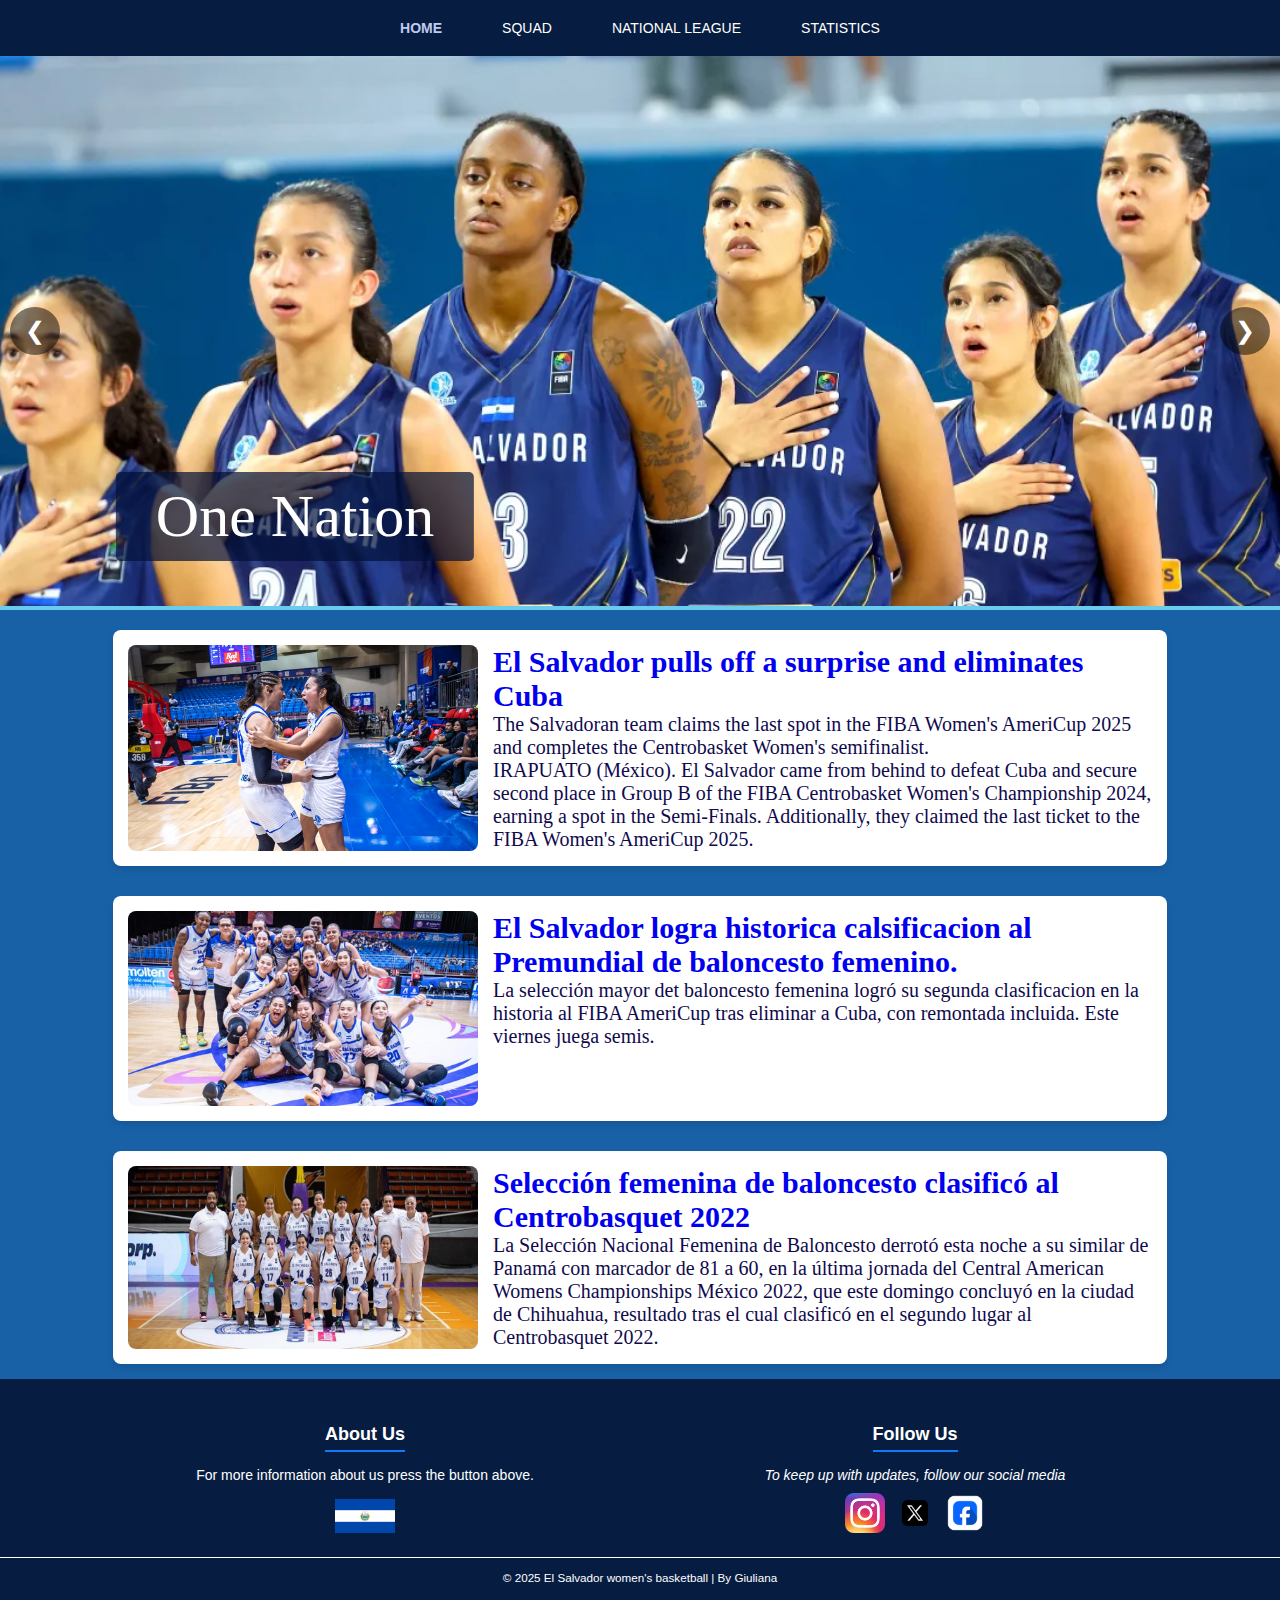
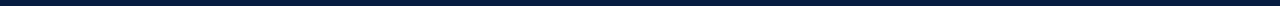
<file: index.html>
<!DOCTYPE html>
<!-- 
**************************
Namn: Giuliana Rivera
skola: Ehrensvärska Gymnasiet 
Klass: TE2A
e-mail: giulianabelen.riverarecinos.e@skola.karlskrona.se
Version: 1.0
Dokument namn: index.html
Senaste updateringen: 2025-04-12
**************************
-->
<html lang="en">
<head>
    <meta charset="UTF-8">
    <meta name="viewport" content="width=device-width, initial-scale=1.0">
    <link rel="icon" type="image/jpg" href="biler/fesabal_1.jpg">
    <title>Home - ESA wbb</title>
    <link rel="stylesheet" href="style.css">
</head>
<body>



 <nav class="navbar">
    <a href="index.html" class="active">Home</a>
    <a href="roster.html">Squad</a>
    <a href="https://fesabal.info/index.html?%7Ew=fl%7EeJyrVipWslJQMjMztDQzNLPQTTUzStY1NExN07UwMTLRNUsyTzVONLE0NE1LVNJRUMoBKU4t1nUNBvGqQLziksSSzOKSzORipVoA6zcUaA">National league</a>
    <a href="https://fesabal.info/index.html?%7Ew=stp%7EeJyrVipWslJQMjMztDQzNLPQTTUzStY1NExN07UwMTLRNUsyTzVONLE0NE1LVNJRUMoBKU4t1nUNBvGqQLziksSSzOKSzORipVoA6zcUaA">Statistics</a>
</nav> 




    
<!-- BILD KARUSELL -->
<div class="carousel">
    <div class="carousel-container">
        <img src="biler/team.jpg" class="slide" alt="Team photo 1">
        <img src="biler/team6newnew3.jpg" class="slide" alt="Team photo 2">
        <img src="biler/photo13ny.jpg" class="slide" alt="Celebration 1">
        <img src="biler/team10.jpg" class="slide" alt="Team photo 3">
        <img src="biler/bild14new.jpg" class="slide" alt="Team photo 4">
    </div>
    <!-- Knapparna för att gå fram och tillbaka -->
    <button class="prev" onclick="moveSlide(-1)">❮</button>
    <button class="next" onclick="moveSlide(1)">❯</button>
   
    <!-- Bild text -->
    <div class="caption" id="caption"></div>
</div>

<!-- JavaScript -->
<script>
    let index = 0;
    const captions = [
        "One Nation",
        "Making History",
        "Making us proud",
        "Gaining Experience",
        "Las Guerreras Azules"
    ];

    function moveSlide(step) {
        const slides = document.querySelectorAll(".slide");
        index = (index + step + slides.length) % slides.length;
        document.querySelector(".carousel-container").style.transform = `translateX(-${index * 100}%)`;
        document.getElementById("caption").textContent = captions[index];
    }
    function autoSlide() {
        moveSlide(1); // Flytta till nästa bild
    }

    // Starta automatisk slide var femte sekund
    setInterval(autoSlide, 5000);

    // Initiera första bildtexten
    document.getElementById("caption").textContent = captions[index];


</script>



<!--Informationen som finns under bild karusellen-->
  <div class="articles-container">
    <!--Artikel 1-->
    <div class="article">
          <img src="biler/team7.jpg" alt="Arcticle picture 1">
        <div class="article-text">
            <h3><a href="https://www.fiba.basketball/en/events/fiba-centrobasket-womens-championship-2024/news/el-salvador-pulls-off-a-surprise-and-eliminates-cuba-puerto-rico-and-dominican-republic-finish-undefeated" target="blank">
                El Salvador pulls off a surprise and eliminates Cuba
            </a></h3>
            <p>The Salvadoran team claims the last spot in the FIBA Women's AmeriCup 2025 and completes the Centrobasket Women's semifinalist. <br>
                IRAPUATO (México). El Salvador came from behind to defeat Cuba and secure second place in Group B of the FIBA Centrobasket Women's Championship 2024, earning a spot in the Semi-Finals. 
                Additionally, they claimed the last ticket to the FIBA Women's AmeriCup 2025.</p>
        </div>
    </div>

    <!--Artikel 2-->
    <div class="article">  
        <img src="biler/team19.png" alt="Acticle picture 2">
        <div class="article-text">
            <h3><a href="https://www.elsalvador.com/deportes/otros-deportes/historica-clasificacion-bkb-femenino/1179936/2024/" target="blank">
                El Salvador logra historica calsificacion al Premundial de baloncesto femenino. 
            </a></h3>
            <p>La selección mayor det baloncesto femenina logró su segunda clasificacion en la historia al FIBA AmeriCup tras eliminar a Cuba, con remontada incluida. 
                Este viernes juega semis.</p>
        </div>
    </div>

    <!--Artikel 3-->
    <div class="article">
        <img src="biler/team20.jpeg" alt="Article picture 3">
        <div class="article-text">
            <h3><a href="https://diarioelsalvador.com/seleccion-femenina-de-baloncesto-clasifico-al-centrobasquet-2022/256035/" target="blank">
                Selección femenina de baloncesto clasificó al Centrobasquet 2022
            </a></h3>
            <p>La Selección Nacional Femenina de Baloncesto derrotó esta noche a su similar de Panamá con marcador de 81 a 60, en la última jornada del Central American Womens Championships México 2022,
               que este domingo concluyó en la ciudad de Chihuahua, resultado tras el cual clasificó en el segundo lugar al Centrobasquet 2022.</p>
        </div>
    </div>

</div>    





<!-- FOOTER -->
<footer class="footer">
    <div class="footer-container">

        <!-- Om oss -->
        <section class="footer-section">
            <a href="aboutus.html" ><h2>About Us</h2></a>
            <p>For more information about us press the button above.</p>
            <img src="biler/flag.png" alt="El Salvador Flag" class="flag">
        </section>
   

        <!-- Contact & Social Media -->
        <section class="footer-section">
            <h2>Follow Us</h2>
            <address>
                <p>To keep up with updates, follow our social media <br></p>
                <div class="social-icons">
                    <a href="https://www.instagram.com/fesabal_oficial?utm_source=ig_web_button_share_sheet&igsh=ZDNlZDc0MzIxNw==" aria-label="Instagram"><img src="biler/instagram.png" alt="Instagram"></a>
                    <a href="https://x.com/fesabal" aria-label="X"><img src="biler/x.png" alt="X"></a>
                    <a href="https://www.facebook.com/fesabal/" aria-label="Facebook"><img src="biler/facebook.png" alt="Facebook"></a>
                </div>
            </address>
        </section>
    </div>
    <!--Textenn längst ner -->
    <div class="footer-bottom">
        <a href="index.html"><small>© 2025 El Salvador women's basketball | By Giuliana</small></a>
    </div>
</footer>
</body>
</html>
</file>
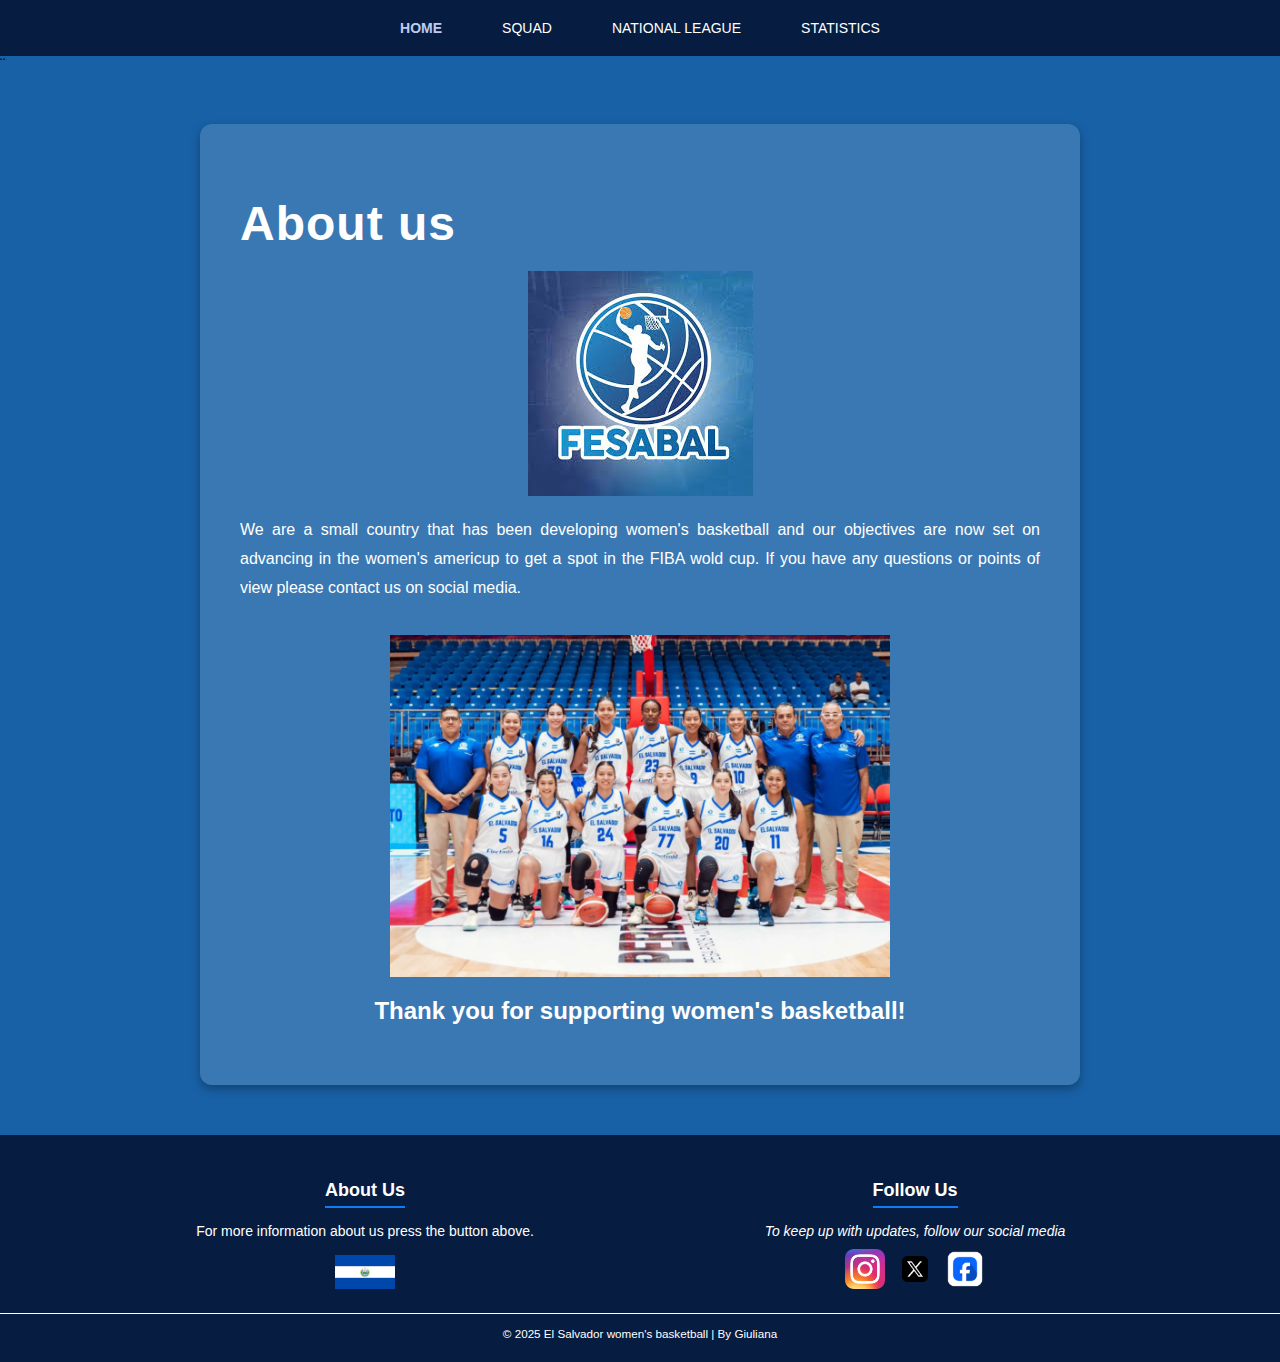
<file: aboutus.html>
<!DOCTYPE html>
<!-- 
**************************
Namn: Giuliana Rivera
skola: Ehrensvärska Gymnasiet 
Klass: TE2A
e-mail: giulianabelen.riverarecinos.e@skola.karlskrona.se
Version: 1.0
Dokument namn: aboutus.html
Senaste updateringen:2025-04-12
**************************
-->
<html lang="sv">
<head>
    <meta charset="UTF-8">
    <meta name="viewport" content="width=device-width, initial-scale=1.0">
    <link rel="icon" type="image/jpg" href="biler/fesabal_1.jpg">
    <title>About us - ESA wbb</title>
    <link rel="stylesheet" href="style.css"> 
</head>
<body>
    <!-- MENY -->
    <nav class="navbar">
        <a href="index.html" class="active">Home</a>
        <a href="roster.html">Squad</a>
        <a href="https://fesabal.info/index.html?%7Ew=fl%7EeJyrVipWslJQMjMztDQzNLPQTTUzStY1NExN07UwMTLRNUsyTzVONLE0NE1LVNJRUMoBKU4t1nUNBvGqQLziksSSzOKSzORipVoA6zcUaA">National league</a>
        <a href="https://fesabal.info/index.html?%7Ew=stp%7EeJyrVipWslJQMjMztDQzNLPQTTUzStY1NExN07UwMTLRNUsyTzVONLE0NE1LVNJRUMoBKU4t1nUNBvGqQLziksSSzOKSzORipVoA6zcUaA">Statistics</a>
    </nav> ¨


    <!-- OM OSS-->
     <div class="aboutus-container">
        <h1> About us </h1>
        <img src="biler/fesabal_logo.jpg" alt="El Salvador's basketball federation logo.">

        <p>
            We are a small country that has been developing women's basketball and our objectives are now 
            set on advancing in the women's americup to get a spot in the FIBA wold cup.
            If you have any questions or points of view please contact us on social media.
        </p>

        <img src="biler/team6newnew3.jpg" alt="Team photo of El Salvador's womens basketball team" style="width: 500px; height: auto; margin-top: 2em;">
        <h2> Thank you for supporting women's basketball!</h2>

    </div>

    <!-- FOOTER -->
    <footer class="footer">
        <div class="footer-container">

            <!-- Om oss -->
            <section class="footer-section">
            <a href="aboutus.html" ><h2>About Us</h2></a>
            <p>For more information about us press the button above.</p>
            <img src="biler/flag.png" alt="El Salvador Flag" class="flag">
            </section>
   

            <!-- Contact & Social Media -->
            <section class="footer-section">
                <h2>Follow Us</h2>
                <address>
                   <p>To keep up with updates, follow our social media <br></p>
                    <div class="social-icons">
                        <a href="https://www.instagram.com/fesabal_oficial?utm_source=ig_web_button_share_sheet&igsh=ZDNlZDc0MzIxNw==" aria-label="Instagram"><img src="biler/instagram.png" alt="Instagram"></a>
                        <a href="https://x.com/fesabal" aria-label="X"><img src="biler/x.png" alt="X"></a>
                        <a href="https://www.facebook.com/fesabal/" aria-label="Facebook"><img src="biler/facebook.png" alt="Facebook"></a>
                    </div>
                </address>
            </section>
        </div>

    <div class="footer-bottom">
        <a href="index.html"><small>© 2025 El Salvador women's basketball | By Giuliana</small></a>
    </div>
</footer>

</body>
</html>
</file>
<file: style.css>
/*
--------------------------
Namn: Giuliana Rivera
skola: Ehrensvärska Gymnasiet 
Klass: TE2A
e-mail: giulianabelen.riverarecinos.e@skola.karlskrona.se
Version: 1.0
Dokument namn: style.css
Senaste uppdateringen: 2025-04-12
--------------------------
*/

/******** GENERELLA STILAR ********/
body {
    margin: 0;
    font-family: Arial, sans-serif;
    background: #1861a6; /* Blå bakgrund för hela hemsidan */
}



/******** MENY ********/
.navbar {
    display: flex;
    font-family:Arial, Helvetica, sans-serif;
    justify-content: center; /* Centrerar de olika items */
    align-items: center;
    background: #061d41; /* Färgen för menybaren */
    padding: 20px 0;
}

.navbar a {
    color: white;
    text-decoration: none;
    font-size: 14px;
    margin: 0 30px; /* Plats mellan de olika items som finns i menyn */
    font-weight: 500;
    text-transform: uppercase;
    transition: color 0.3s;
}

.navbar a:hover, .navbar a.active {
    color: #c0caef; /*Den blir ljusare när man håller musen på varje item  */
    font-weight: bold;
}


/*-*-*-* MEDIA QUERIES FÖR MENYN *-*-*-*/
@media (max-width: 1024px) {
    .navbar {
        display: flex;
        flex-direction:column;
        align-items: flex-start;
    }

    .navbar a {
        padding: 10px 0;
        text-align: left;
        width: 100%;
    }
}



/******** BILD KARUSELL ********/

/* KARUSELL BILDER */

/* Bilder  */
.slides {
    display: flex;
    width: 300%; /* Adjust based on the number of images */
    transition: transform 0.5s ease-in-out;
}

.slide {
    min-width: 100%;
    height: 100vh; /* Höjden för själva bilderna */
    background-size: cover;
    background-position: center;
}

/* Knapparna som man navigerar menyn med */
.prev, .next {
    position: absolute;
    top: 50%;
    transform: translateY(-50%);
    background-color: rgba(255, 255, 255, 0.5);
    color: black;
    border: none;
    padding: 15px;
    cursor: pointer;
    font-size: 20px;
    border-radius: 50%;
    transition: 0.3s;
}

.prev:hover, .next:hover {
    background-color: rgba(255, 255, 255, 0.8); /* Knapparna för att navigera karrusellen blir ljusare */
}

.prev {
    left: 20px;
}

.next {
    right: 20px;
}

/* Karusell stilar */
.carousel {
    position: relative;
    width: 100%;
    max-width: 100vw;
    height: 550px;
    overflow: hidden;
    border-bottom: 4px solid rgb(104, 205, 236);
}

.carousel-container {
    display: flex;
    width: 100%;
    transition: transform 0.5s ease-in-out;
}

.slide {
    width: 100%;
    height: 800px;
    object-fit: cover;
}

/* Knappar för att navigera */

.prev, .next {
    position: absolute;
    top: 50%;
    transform: translateY(-50%);
    background: rgba(0, 0, 0, 0.5);
    color: white;
    border: none;
    padding: 10px 15px;
    cursor: pointer;
    font-size: 24px;
}

.prev { left: 10px; }
.next { right: 10px; }

.caption {
    position: absolute;
    bottom: 45px;
    left: 295px;
    transform: translateX(-50%);
    background: rgba(1, 15, 55, 0.7); /* Mörk transparent bakgrund */
    color: white;
    padding: 10px 40px;
    border-radius: 5px;
    font-size: 60px;
    font-family:'Times New Roman', Times, serif;
    text-align: center;
}


/*-*-*-* MEDIA QUERIES FÖR BILDKARUSELL *-*-*-*/

/* För mobiltelefoner (maxbredd 600px) */
@media (max-width: 600px) {
    .carousel {
        height: 250px;
    }

    .slide {
        height: 250px;
        object-fit: cover;
    }

    .caption {
        font-size: 18px;
        bottom: 15px;
        left: 50%;
        transform: translateX(-50%);
        padding: 5px 15px;
    }

    .prev, .next {
        font-size: 18px;
        padding: 6px 10px;
    }
}

/* För surfplattor (601px till 1024px) */
@media (min-width: 601px) and (max-width: 1024px) {
    .carousel {
        height: 400px;
    }

    .slide {
        height: 400px;
    }

    .caption {
        font-size: 32px;
        bottom: 25px;
        left: 50%;
        transform: translateX(-50%);
        padding: 8px 25px;
    }

    .prev, .next {
        font-size: 22px;
        padding: 8px 12px;
    }
}

/* Extra styling för stora skärmar */
@media (min-width: 1400px) {
    .carousel {
        height: 600px;
    }

    .slide {
        height: 600px;
    }

    .caption {
        font-size: 64px;
    }
}



/******** INFORMATION UNDER BILDKARUSELLEN (små artiklar eller information om kvinnlig basket i El Salvador) ********/

 .articles-container {
    display: flex;
    flex-direction: column; /* Lägger artiklarna i en kolumn */
     align-items: center; /*Centrerar dem i mitten av sidan */
     margin-top: 20px; 
     gap: 30px; /*Lägger avstånd mellan artiklarna */ 
     padding-bottom: 15px;
 }

.article {
    display: flex;
    width: 80%; 
    background: #ffffff;
    padding: 15px;
    
    border-radius: 8px;
    box-shadow: 0px 4px 6px rgba(4, 10, 38, 0.1);
}

.article img {
    width: 350px;
    height: auto;
    border-radius: 8px;
    margin-right: 15px;
    
}

 .article-text h3 {
    margin: 0;
    font-family: 'Times New Roman', Times, serif;  
     border-bottom: 3px rgb(1, 3, 39) ; 
     font-size: 30px;
    
    color: #333;
}

.article-text h3 :hover {
    text-decoration: underline 3px;
    font-weight: bold;
}

.article-text a{
    text-decoration: none;
}

.article-text p {
    font-family: 'Times New Roman', Times, serif;
    font-size: 20px;
    color: #100a4d;

} 

article h3 {
    margin-bottom: 10px; /* Lägger till lite utrymme mellan rubrik och text */
 } 

 article p {
    margin-top: 0; /* Säkerställer att inget extra utrymme finns ovanför texten */
}  

/*-*-*-* MEDIA QUERIES FÖR ARTIKLARNA *-*-*-*/

/* För mobiltelefoner (max-width: 600px) */
@media (max-width: 600px) {
    .article {
        flex-direction: column; /* Stapla bild över text */
        width: 95%;
        padding: 20px;
    }

    .article img {
        width: 100%;
        margin: 0 0 15px 0;
    }

    .article-text h3 {
        font-size: 22px;
        text-align: center;
    }

    .article-text p {
        font-size: 16px;
        text-align: justify;
    }
}

/* För surfplattor (601px till 1024px) */
@media (min-width: 601px) and (max-width: 1024px) {
    .article {
        flex-direction: row;
        width: 90%;
    }

    .article img {
        width: 250px;
    }

    .article-text h3 {
        font-size: 26px;
    }

    .article-text p {
        font-size: 18px;
    }
}

/* För mycket stora skärmar (valfritt) */
@media (min-width: 1400px) {
    .article {
        width: 70%;
    }

    .article img {
        width: 400px;
    }

    .article-text h3 {
        font-size: 34px;
    }

    .article-text p {
        font-size: 22px;
    }
}



/******** SIDFOT ********/

.footer {
    background: #061d41; /* Mörkblå bakgrund (Samma som menyn) */
    color: white; 
    padding: 20px 0;
    text-align: center;
}

.footer-container {
    display: flex;
    justify-content: space-around;
    flex-wrap: wrap;
    max-width: 1100px;
    margin: auto;
}

.footer-section {
    flex: 1;
    min-width: 250px;
    margin: 10px;
}


.footer-section a:hover {
    color: #127bf3; /* Färg när musen hovrar */
}

.footer {
    background: #061d41; /* Mörkblå bakgrund */
    color: white; /* Standardfärg för text */
    padding: 20px 0;
    text-align: center;
}

.footer-container {
    display: flex;
    justify-content: space-around;
    flex-wrap: wrap;
    max-width: 1100px;
    margin: auto;
}

.footer-section {
    flex: 1;
    min-width: 250px;
    margin: 10px;
}

/* Rubriker i footern */
.footer-section h2 {
    color: white; 
    border-bottom: 2px solid #127bf3;
    padding-bottom: 5px;
    display: inline-block;
    font-size: 18px;
}

/* Länkar */
.footer-section a {
    color: white; /* Gör länkar vita */
    text-decoration: none; /* Tar bort understrykning */
}


/* Sociala medier ikoner */
.social-icons {
    display: flex;
    justify-content: center;
    gap: 10px;
    padding-top: 10px;
}

.social-icons img {
    width: 40px;
    transition: transform 0.3s ease-in-out;
}

.social-icons img:hover {
    transform: scale(1.1); /* Bidlerna förstoras en bit vid hover. */
}

/* Texten längs ner */
 .footer-bottom {
    margin-top: 10px;
    border-top: 1px solid white;
    padding-top: 10px;
}

.footer-bottom a {
    color: white;
    text-decoration: none;
    font-size: 14px;
} 

.footer-bottom a:hover {
    color: #127bf3;
} 


/* Flagga */
.footer-section .flag {
    margin-top: 10px;
    width: 60px;
    height: auto;
    display: block;
    margin-left: auto;
    margin-right: auto;
    margin-top: 1em;
}

/*-*-*-* MEDIA QUERIES FÖR SIDFOTEN *-*-*-*/

@media (max-width: 768px) {
    .footer-section {
        text-align: center;
    }

    .social-icons a {
        margin: 0 10px;
        width: 30px; /* Minska ikonerna på små skärmar */
    }
}



/******** ROSTER DOKUMENT ********/

/*Titeln över*/
.topic{
    font-family: 'Times New Roman', Times, serif;
    color: rgb(255, 255, 255);
    font-weight: bold;
    padding-inline-start: 40px;
    text-shadow: 2px 2px 5px rgba(0, 0, 0, 0.7);
}

.image-grid {
    display: grid;
    grid-template-columns: repeat(4, 1fr); /* 4 equal columns */
    gap: 10px;
    padding: 10px;
    justify-content: center;
}
.image-grid img:hover {
    transform: scale(1.05);
    transition: 0.3s ease-in-out;
}


.player-card {
    position: relative;
    display: inline-block;
    text-align: center;
    margin: 10px;
}

.player-card img {
    width: 100%;
    border-radius: 10px; /* Runda hörn på */
}

/* circkeln där informationen om spelarna finns */
.info {
    position: absolute;
    bottom: 90px;
    right: -199px;
    width: 150px;
    height: 150px;
    border-radius: 50%;
    overflow: hidden;
    position: relative;
    display: flex;
    align-items: center;
    justify-content: center;
}

/* Övre halvan (ljusare blå) */
.info::before {
    content: "";
    position: absolute;
    top: 0;
    left: 0;
    width: 100%;
    height: 50%;
    background-color: #1d41c0; 
}

/* Nedre halvan (mörkare blå) */
.info::after {
    content: "";
    position: absolute;
    bottom: 0;
    left: 0;
    width: 100%;
    height: 50%;
    background-color: #2727a2; 
}

/* Texten i övre halvan */
.info .top-text {
    position: absolute;
    top: 15px;
    left: 50%;
    transform: translateX(-50%);
    font-size: 14px;
    font-weight: bold;
    color: white;
    z-index: 1;
}

/* Texten i nedre halvan */
.info .bottom-text {
    position: absolute;
    bottom: 25px;
    left: 50%;
    transform: translateX(-50%);
    font-size: 12px;
    font-weight: bold;
    color: white;
    z-index: 1;
}
h3 {
    margin: 5px 0;
    font-size: 18px;
}
p {
    margin: 0;
    font-size: 14px;
}

/*För cocherna*/
.image-grid-coaches {
    display: grid;
    grid-template-columns: repeat(3, 1fr); /* 4 equal columns */
    gap: 10px;
    padding: 10px;
    justify-content: center;
}

.player-card-coaches {
    position: relative;
    display: inline-block;
    text-align: center;
    margin: 10px;
}

.player-card-coaches img {
    width: 50%;
    border-radius: 10px; /* Runda hörn på */
}


/*-*-*-* MEDIA QUERIES FÖR ARTIKLARNA *-*-*-*/

/* --- För spelarkorten --- */
@media (max-width: 768px) {
    .image-grid {
        grid-template-columns: repeat(2, 1fr); /* 2 kolumner för medelstora skärmar */
    }
    
    .player-card img {
        width: 100%; /* Gör bilderna mer responsiva */
        height: auto;
    }
    
    .info {
        bottom: 70px; /* Justera för att inte täcka bilden */
        width: 130px;
        height: 130px;
    }

    .info .top-text {
        font-size: 12px; /* Minska textstorlek för små skärmar */
    }

    .info .bottom-text {
        font-size: 10px;
    }
}

/* --- För mindre skärmar (t.ex. mobiltelefoner) --- */
@media (max-width: 480px) {
    .image-grid {
        grid-template-columns: repeat(1, 1fr); /* 1 kolumn för mobiltelefoner */
    }

    .player-card img {
        width: 100%; /* Gör bilderna mer responsiva */
    }

    .info {
        bottom: 60px; /* Justera för att inte täcka bilden */
        width: 120px;
        height: 120px;
    }

    .info .top-text {
        font-size: 12px; /* Minska textstorlek för små skärmar */
    }

    .info .bottom-text {
        font-size: 10px;
    }
}

/* --- För att justera textstorlek för olika skärmar --- */
@media (max-width: 1024px) {
    h1.topic {
        font-size: 24px; /* Minska titelstorlek för större skärmar */
    }
}

@media (max-width: 768px) {
    h1.topic {
        font-size: 20px; /* Minska titelstorlek ytterligare */
    }

    h3 {
        font-size: 16px; /* Anpassa för små skärmar */
    }

    p {
        font-size: 12px; /* Minska textstorlek för små skärmar */
    }
}



/******** ABOUT US DOKUMENT ********/

.aboutus-container {
    max-width: 800px;
    margin: 50px auto;
    padding: 40px;
    background: rgba(255, 255, 255, 0.15); /* Lite ljusare bakgrund */
    border-radius: 12px;
    box-shadow: 0 4px 10px rgba(0,0,0,0.3); /* Skugga */
}

.aboutus body {
    font-family:'Times New Roman', Times, serif; /* Mer klassisk stil än Arial */
    margin: 0;
    padding: 0;
    background-color: #1861a6;
    color: white;
    text-align: center;
}



.aboutus-container p {
    font-size: 1em;
    line-height: 1.8;
    color: #ffffff;
    text-align: justify;
    font-style: normal;
    align-items: center;
}

.aboutus-container h1 {
    font-family: 'Gill Sans', 'Gill Sans MT', Calibri, 'Trebuchet MS', sans-serif;
    font-size: 3em;
    color: #ffffff;
    font-weight: bold;
    margin-bottom: 20px;
    letter-spacing: 1px;
    text-align: left; /* Säkerställer att titeln är till vänster */
}

.aboutus-container h2{
    color: #ffffff;
    font-family: 'Gill Sans', 'Gill Sans MT', Calibri, 'Trebuchet MS', sans-serif;
    text-align: center;
}
.aboutus-container img {
    font-family: 'Gill Sans', 'Gill Sans MT', Calibri, 'Trebuchet MS', sans-serif;
    display: block;
    margin: 0 auto 20px auto; /* Auto-vänster och höger centrerar blocket */
    max-width: 500px;
}

/*-*-*-* MEDIA QUERIES FÖR OM OSS DOKUMENETET *-*-*-*/

/* För mobiltelefoner (maxbredd 600px) */
@media (max-width: 600px) {
    .aboutus-container {
        padding: 20px;
        margin: 20px auto;
    }

    .aboutus-container h1 {
        font-size: 2em;
        text-align: center; /* Titeln centrerad på mindre skärmar */
    }

    .aboutus-container h2 {
        font-size: 1.2em;
    }

    .aboutus-container p {
        font-size: 0.95em;
        text-align: left; /* Lättare att läsa på mobil */
    }

    .aboutus-container img {
        max-width: 100%;
        height: auto;
    }
}

/* För surfplattor (601px till 1024px) */
@media (min-width: 601px) and (max-width: 1024px) {
    .aboutus-container {
        padding: 30px;
        margin: 40px auto;
    }

    .aboutus-container h1 {
        font-size: 2.5em;
    }

    .aboutus-container p {
        font-size: 1em;
    }

    .aboutus-container img {
        max-width: 90%;
    }
}

/* Extra styling för väldigt stora skärmar */
@media (min-width: 1400px) {
    .aboutus-container {
        max-width: 1000px;
    }

    .aboutus-container h1 {
        font-size: 3.5em;
    }
}
</file>
